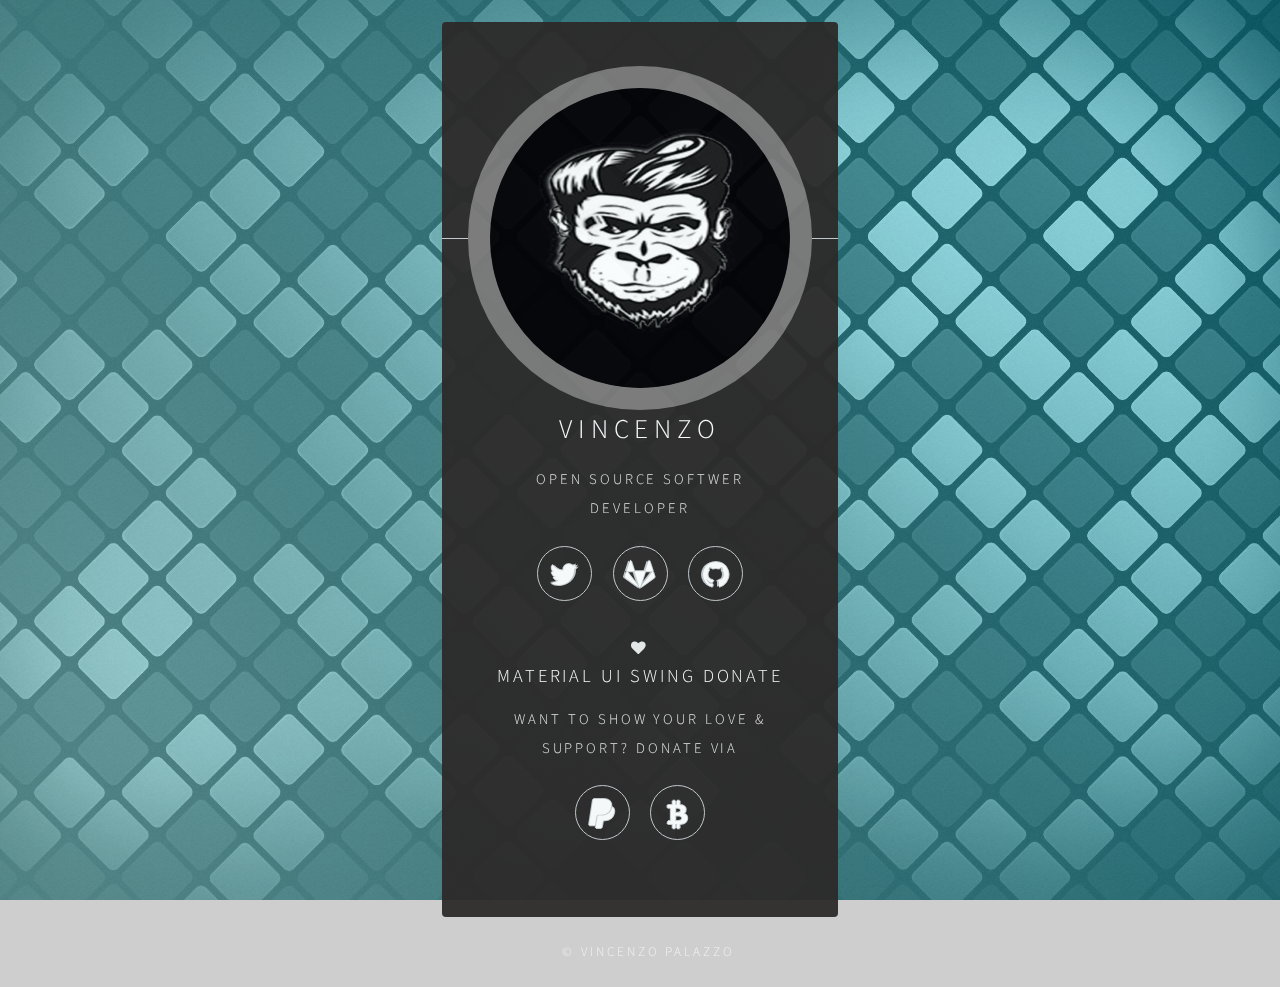
<file: page/vincenzopalazzo/index.html>
<!DOCTYPE HTML>
<!--
	Identity by HTML5 UP
	html5up.net | @ajlkn
	Free for personal and commercial use under the CCA 3.0 license (html5up.net/license)
-->
<html>
	<head>
		<title>Bio Vincenzo Palazzo</title>
		<meta charset="utf-8" />
		<meta name="viewport" content="width=device-width, initial-scale=1, user-scalable=no" />
		<link rel="shortcut icon" href="images/iconMaterialOfficial.png">
		<link rel="stylesheet" href="assets/css/main.css" />
		<link rel="stylesheet" href="assets/css/vincenzopalazzo.css" />
		<script src="assets/openDonation.js" type="text/javascript" charset="utf-8"></script>
		<noscript><link rel="stylesheet" href="assets/css/noscript.css" /></noscript>
	</head>
	<body class="is-preload">

		<!-- Wrapper -->
			<div id="wrapper">

				<!-- Main -->
					<section id="main">
						<header>
							<span class="avatar"><img src="images/avatar.png" alt="" /></span>
							<h1>Vincenzo</h1>
							<p>Open Source Softwer Developer</p>
						</header>
						<!--
						<hr />
						<h2>Extra Stuff!</h2>
						<form method="post" action="#">
							<div class="fields">
								<div class="field">
									<input type="text" name="name" id="name" placeholder="Name" />
								</div>
								<div class="field">
									<input type="email" name="email" id="email" placeholder="Email" />
								</div>
								<div class="field">
									<select name="department" id="department">
										<option value="">Department</option>
										<option value="sales">Sales</option>
										<option value="tech">Tech Support</option>
										<option value="null">/dev/null</option>
									</select>
								</div>
								<div class="field">
									<textarea name="message" id="message" placeholder="Message" rows="4"></textarea>
								</div>
								<div class="field">
									<input type="checkbox" id="human" name="human" /><label for="human">I'm a human</label>
								</div>
								<div class="field">
									<label>But are you a robot?</label>
									<input type="radio" id="robot_yes" name="robot" /><label for="robot_yes">Yes</label>
									<input type="radio" id="robot_no" name="robot" /><label for="robot_no">No</label>
								</div>
							</div>
							<ul class="actions special">
								<li><a href="#" class="button">Get Started</a></li>
							</ul>
						</form>
						<hr />
					-->

						<footer>
							<ul class="icons">
								<li><a href="https://twitter.com/PalazzoVincenzo" class="fa-twitter">Twitter</a></li>
								<li><a href="https://gitlab.com/vincenzopalazzo" class="fa-gitlab">Gitlab</a></li>
								<li><a href="https://github.com/vincenzopalazzo" class="fa-github">Github</a></li>
							</ul>
						</footer>


						<section id="banner">
	            <div class="inner">
	              <div class="logo"><span class="icon fa-heart"></span></div>
	              <h2>Material UI Swing Donate</h2>
	              <p>
	                Want to show your love & support? Donate via
									<ul class="icons">
										<li><a href="https://www.paypal.me/vincenzoPalazzo" class="fa-paypal">PayPal</a></li>
										<li><a class="fa-bitcoin" onclick="javascript:openDontion()">Bitcoin</a></li>
									</ul>
									<span id="donation-bitcoin">
											<img class="donation-image-bitcoin" src="images/id_bitcoin.png" alt="id wallet bitcoin vincenzo palazzo: 39juEyTGSNfD9JHCZdQKAjkzC3yiudce7b">
											<br/>
											<a href="bitcoin:3NpPsUqk8UbbQasLLnzor1YYxhaempHnsM">3NpPsUqk8UbbQasLLnzor1YYxhaempHnsM</a>
									</span>

	              </p>
				  <p><script type="text/javascript" src="https://cdnjs.buymeacoffee.com/1.0.0/button.prod.min.js" data-name="bmc-button" data-slug="vincenzopalazzo" data-color="#5a5858" data-emoji=""  data-font="Cookie" data-text="Buy me a coffee" data-outline-color="#ffffff" data-font-color="#ffffff" data-coffee-color="#FFDD00" ></script></p>
	            </div>
	          </section>
				</section>
				<!-- Footer -->
					<footer id="footer">
						<ul class="copyright">
							<li>&copy; Vincenzo Palazzo </li></li>
						</ul>
					</footer>

			</div>


		<!-- Scripts -->
			<script>
				if ('addEventListener' in window) {
					window.addEventListener('load', function() { document.body.className = document.body.className.replace(/\bis-preload\b/, ''); });
					document.body.className += (navigator.userAgent.match(/(MSIE|rv:11\.0)/) ? ' is-ie' : '');
				}
			</script>

	</body>
</html>
</file>
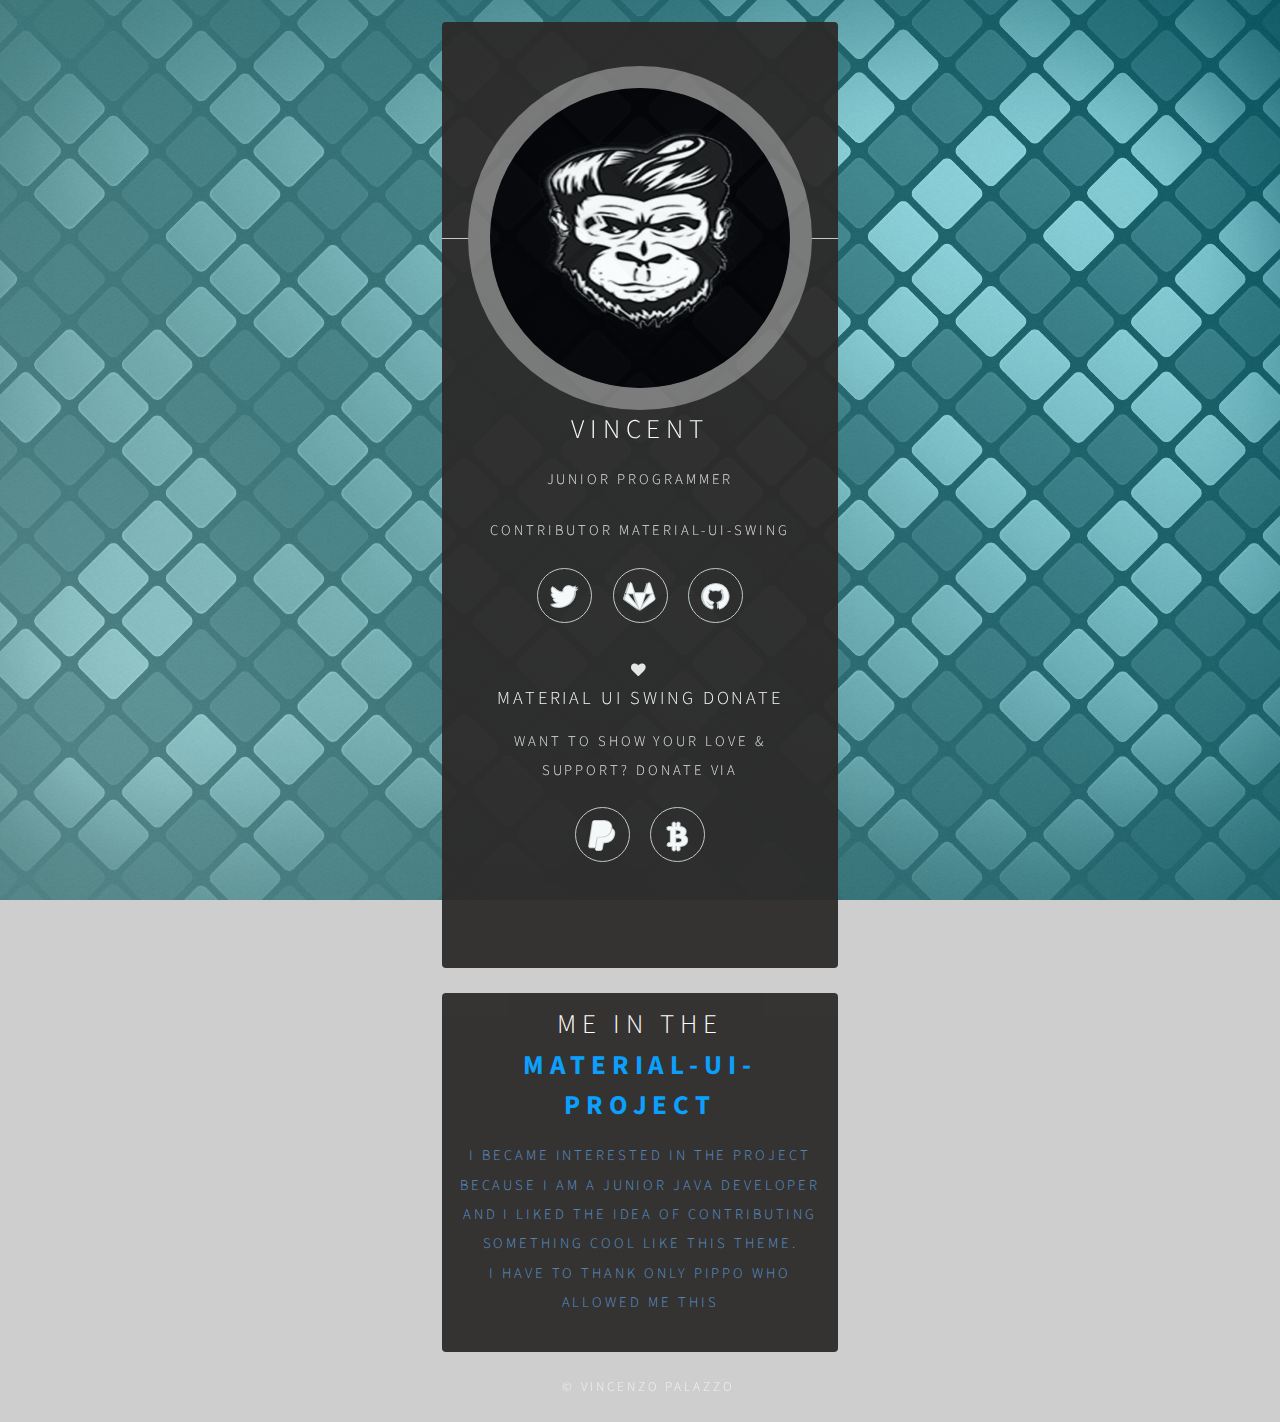
<file: page/vincenzopalazzo/html5up-identity/index.html>
<!DOCTYPE HTML>
<!--
	Identity by HTML5 UP
	html5up.net | @ajlkn
	Free for personal and commercial use under the CCA 3.0 license (html5up.net/license)
-->
<html>
	<head>
		<title>Bio Vincenzo Palazzo</title>
		<meta charset="utf-8" />
		<meta name="viewport" content="width=device-width, initial-scale=1, user-scalable=no" />
		<link rel="stylesheet" href="assets/css/main.css" />
		<link rel="stylesheet" href="assets/css/vincenzopalazzo.css" />
		<noscript><link rel="stylesheet" href="assets/css/noscript.css" /></noscript>
	</head>
	<body class="is-preload">

		<!-- Wrapper -->
			<div id="wrapper">

				<!-- Main -->
					<section id="main">
						<header>
							<span class="avatar"><img src="images/avatar.png" alt="" /></span>
							<h1>Vincent</h1>
							<p>Junior Programmer</p>
							<p>Contributor material-ui-swing</p>
						</header>
						<!--
						<hr />
						<h2>Extra Stuff!</h2>
						<form method="post" action="#">
							<div class="fields">
								<div class="field">
									<input type="text" name="name" id="name" placeholder="Name" />
								</div>
								<div class="field">
									<input type="email" name="email" id="email" placeholder="Email" />
								</div>
								<div class="field">
									<select name="department" id="department">
										<option value="">Department</option>
										<option value="sales">Sales</option>
										<option value="tech">Tech Support</option>
										<option value="null">/dev/null</option>
									</select>
								</div>
								<div class="field">
									<textarea name="message" id="message" placeholder="Message" rows="4"></textarea>
								</div>
								<div class="field">
									<input type="checkbox" id="human" name="human" /><label for="human">I'm a human</label>
								</div>
								<div class="field">
									<label>But are you a robot?</label>
									<input type="radio" id="robot_yes" name="robot" /><label for="robot_yes">Yes</label>
									<input type="radio" id="robot_no" name="robot" /><label for="robot_no">No</label>
								</div>
							</div>
							<ul class="actions special">
								<li><a href="#" class="button">Get Started</a></li>
							</ul>
						</form>
						<hr />
					-->

						<footer>
							<ul class="icons">
								<li><a href="https://twitter.com/PalazzoVincenzo" class="fa-twitter">Twitter</a></li>
								<li><a href="https://gitlab.com/palazzovincenzo" class="fa-gitlab">Gitlab</a></li>
								<li><a href="https://github.com/vincenzopalazzo" class="fa-github">Github</a></li>
							</ul>
						</footer>


						<section id="banner">
	            <div class="inner">
	              <div class="logo"><span class="icon fa-heart"></span></div>
	              <h2>Material UI Swing Donate</h2>
	              <p>
	                Want to show your love & support? Donate via
									<ul class="icons">
										<li><a href="#" class="fa-paypal">PayPal</a></li>
										<li><a href="#" class="fa-bitcoin">Bitcoin</a></li>
									</ul>
	              </p><br />
	            </div>
	          </section>
				</section>

				<section class="bio_banner">
					<h1>Me in the <br/><strong style="color: rgb(0, 158, 255); font-weight: bold">MATERIAL-UI-PROJECT</strong></h1>
					<p style="color: rgb(79, 145, 203);">I became interested in the project because I am a junior java developer <br/>and I liked the idea of contributing something cool like this theme.<br/>
							I have to thank only pippo who allowed me this</p>
				</section>

				<!-- Footer -->
					<footer id="footer">
						<ul class="copyright">
							<li>&copy; Vincenzo Palazzo </li> <!-- TODO add plus information<li>Design: <a href="http://html5up.net">HTML5 UP</a></li> -->
						</ul>
					</footer>

			</div>

		<!-- Scripts -->
			<script>
				if ('addEventListener' in window) {
					window.addEventListener('load', function() { document.body.className = document.body.className.replace(/\bis-preload\b/, ''); });
					document.body.className += (navigator.userAgent.match(/(MSIE|rv:11\.0)/) ? ' is-ie' : '');
				}
			</script>

	</body>
</html>
</file>
<file: page/vincenzopalazzo/assets/css/vincenzopalazzo.css>
.bio_banner{
  margin-top: 2%;
  padding: 1%;
  -moz-transition: opacity 1s ease, -moz-transform 1s ease;
  -webkit-transition: opacity 1s ease, -webkit-transform 1s ease;
  -ms-transition: opacity 1s ease, -ms-transform 1s ease;
  transition: opacity 1s ease, transform 1s ease;
  background: #2d2a2a;
  border-radius: 4px;
  cursor: default;
  max-width: 100%;
  opacity: 0.95;
  position: relative;
  text-align: center;
  width: 27em;;
}

#donation-bitcoin{
  display: none;
  margin-left: 0px;
  padding: 1em;
}

.donation-id-bitcoin{
    padding-left: 0em;
}
</file>
<file: page/vincenzopalazzo/assets/css/noscript.css>
/*
	Identity by HTML5 UP
	html5up.net | @ajlkn
	Free for personal and commercial use under the CCA 3.0 license (html5up.net/license)
*/

/* Basic */

	body:after {
		display: none;
	}

/* Main */

	#main {
		-moz-transform: none !important;
		-webkit-transform: none !important;
		-ms-transform: none !important;
		transform: none !important;
		opacity: 1 !important;
	}
</file>
<file: page/vincenzopalazzo/html5up-identity/assets/css/vincenzopalazzo.css>
.bio_banner{
  margin-top: 2%;
  padding: 1%;
  -moz-transition: opacity 1s ease, -moz-transform 1s ease;
  -webkit-transition: opacity 1s ease, -webkit-transform 1s ease;
  -ms-transition: opacity 1s ease, -ms-transform 1s ease;
  transition: opacity 1s ease, transform 1s ease;
  background: #2d2a2a;
  border-radius: 4px;
  cursor: default;
  max-width: 100%;
  opacity: 0.95;
  position: relative;
  text-align: center;
  width: 27em;;
}
</file>
<file: page/vincenzopalazzo/html5up-identity/assets/css/noscript.css>
/*
	Identity by HTML5 UP
	html5up.net | @ajlkn
	Free for personal and commercial use under the CCA 3.0 license (html5up.net/license)
*/

/* Basic */

	body:after {
		display: none;
	}

/* Main */

	#main {
		-moz-transform: none !important;
		-webkit-transform: none !important;
		-ms-transform: none !important;
		transform: none !important;
		opacity: 1 !important;
	}
</file>
<file: page/vincenzopalazzo/assets/css/main.css>
@import url(font-awesome.min.css);
@import url("https://fonts.googleapis.com/css?family=Source+Sans+Pro:300");

/*
	Identity by HTML5 UP
	html5up.net | @ajlkn
	Free for personal and commercial use under the CCA 3.0 license (html5up.net/license)
*/

/* Icon (alt) */

	html, body, div, span, applet, object,
	iframe, h1, h2, h3, h4, h5, h6, p, blockquote,
	pre, a, abbr, acronym, address, big, cite,
	code, del, dfn, em, img, ins, kbd, q, s, samp,
	small, strike, strong, sub, sup, tt, var, b,
	u, i, center, dl, dt, dd, ol, ul, li, fieldset,
	form, label, legend, table, caption, tbody,
	tfoot, thead, tr, th, td, article, aside,
	canvas, details, embed, figure, figcaption,
	footer, header, hgroup, menu, nav, output, ruby,
	section, summary, time, mark, audio, video {
		margin: 0;
		padding: 0;
		border: 0;
		font-size: 100%;
		font: inherit;
		vertical-align: baseline;
	}

	article, aside, details, figcaption, figure,
	footer, header, hgroup, menu, nav, section {
		display: block;
	}

	body {
		line-height: 1;
	}

	ol, ul {
		list-style: none;
	}

	blockquote, q {
		quotes: none;
	}

		blockquote:before, blockquote:after, q:before, q:after {
			content: '';
			content: none;
		}

	table {
		border-collapse: collapse;
		border-spacing: 0;
	}

	body {
		-webkit-text-size-adjust: none;
	}

	mark {
		background-color: transparent;
		color: inherit;
	}

	input::-moz-focus-inner {
		border: 0;
		padding: 0;
	}

	input, select, textarea {
		-moz-appearance: none;
		-webkit-appearance: none;
		-ms-appearance: none;
		appearance: none;
	}

/* Basic */

	@media screen and (max-width: 480px) {

		html, body {
			min-width: 320px;
		}

	}

	html {
		box-sizing: border-box;
	}

	*, *:before, *:after {
		box-sizing: inherit;
	}

	body.is-preload *, body.is-preload *:before, body.is-preload *:after {
		-moz-animation: none !important;
		-webkit-animation: none !important;
		-ms-animation: none !important;
		animation: none !important;
		-moz-transition: none !important;
		-webkit-transition: none !important;
		-ms-transition: none !important;
		transition: none !important;
	}

	html {
		height: 100%;
	}

	body {
		height: 100%;
		background-color: #cfcece;
		background-image: url("images/overlay.png"), -moz-linear-gradient(60deg, rgba(150, 255, 242, 0.5) 5%, rgba(0, 228, 255, 0.35)), url("../../images/bg.jpg");
		background-image: url("images/overlay.png"), -webkit-linear-gradient(60deg, rgba(81, 240, 250, 0.5) 5%, rgba(0, 228, 255, 0.35)), url("../../images/bg.jpg");
		background-image: url("images/overlay.png"), -ms-linear-gradient(60deg, rgba(150, 255, 242, 0.5) 5%, rgba(0, 228, 255, 0.35)), url("../../images/bg.jpg");
		background-image: url("images/overlay.png"), linear-gradient(60deg, rgba(150, 255, 255, 0.5) 5%, rgba(0, 228, 255, 0.35)), url("../../images/bg.jpg");
		background-repeat: repeat,			no-repeat,			no-repeat;
		background-size: 100px 100px, cover,				cover;
		background-position: top left,		center center,		bottom center;
		background-attachment: fixed,			fixed,				fixed;
	}

		body:after {
			content: '';
			display: block;
			position: fixed;
			top: 0;
			left: 0;
			width: 100%;
			height: inherit;
			opacity: 0;
			z-index: 1;
			background-color: #cfcece;
			background-image: url("images/overlay.png"), -moz-linear-gradient(60deg, rgba(150, 255, 255, 0.5) 5%, rgba(0, 228, 255, 0.35));
			background-image: url("images/overlay.png"), -webkit-linear-gradient(60deg, rgba(150, 255, 255, 0.5)5%, rgba(0, 228, 255, 0.35));
			background-image: url("images/overlay.png"), -ms-linear-gradient(60deg, rgba(150, 255, 255, 0.5) 5%, rgba(0, 228, 255, 0.35));
			background-image: url("images/overlay.png"), linear-gradient(60deg, rgba(150, 255, 255, 0.5) 5%, rgba(0, 228, 255, 0.35));
			background-repeat: repeat,			no-repeat;
			background-size: 100px 100px, cover;
			background-position: top left,		center center;
			-moz-transition: opacity 1.75s ease-out;
			-webkit-transition: opacity 1.75s ease-out;
			-ms-transition: opacity 1.75s ease-out;
			transition: opacity 1.75s ease-out;
		}

		body.is-preload:after {
			opacity: 1;
		}

/* Type */

	body, input, select, textarea {
		color: #ececec;
		font-family: "Source Sans Pro", Helvetica, sans-serif;
		font-size: 14pt;
		font-weight: 300;
		line-height: 2;
		letter-spacing: 0.2em;
		text-transform: uppercase;
	}

		@media screen and (max-width: 1680px) {

			body, input, select, textarea {
				font-size: 11pt;
			}

		}

		@media screen and (max-width: 480px) {

			body, input, select, textarea {
				font-size: 10pt;
				line-height: 1.75;
			}

		}

	a {
		-moz-transition: color 0.2s ease, border-color 0.2s ease;
		-webkit-transition: color 0.2s ease, border-color 0.2s ease;
		-ms-transition: color 0.2s ease, border-color 0.2s ease;
		transition: color 0.2s ease, border-color 0.2s ease;
		color: inherit;
		text-decoration: none;
	}

		a:before {
			-moz-transition: color 0.2s ease, text-shadow 0.2s ease;
			-webkit-transition: color 0.2s ease, text-shadow 0.2s ease;
			-ms-transition: color 0.2s ease, text-shadow 0.2s ease;
			transition: color 0.2s ease, text-shadow 0.2s ease;
		}

		a:hover {
			color: #ff7496;
		}

	strong, b {
		color: #313f47;
	}

	em, i {
		font-style: italic;
	}

	p {
		margin: 0 0 1.5em 0;
	}

	h1, h2, h3, h4, h5, h6 {
		color: #ffffff;
		line-height: 1.5;
		margin: 0 0 0.75em 0;
	}

		h1 a, h2 a, h3 a, h4 a, h5 a, h6 a {
			color: inherit;
			text-decoration: none;
		}

	h1 {
		font-size: 1.85em;
		letter-spacing: 0.22em;
		margin: 0 0 0.525em 0;
	}

	h2 {
		font-size: 1.25em;
	}

	h3 {
		font-size: 1em;
	}

	h4 {
		font-size: 1em;
	}

	h5 {
		font-size: 1em;
	}

	h6 {
		font-size: 1em;
	}

	@media screen and (max-width: 480px) {

		h1 {
			font-size: 1.65em;
		}

	}

	sub {
		font-size: 0.8em;
		position: relative;
		top: 0.5em;
	}

	sup {
		font-size: 0.8em;
		position: relative;
		top: -0.5em;
	}

	hr {
		border: 0;
		border-bottom: solid 1px #c8cccf;
		margin: 3em 0;
	}

/* Form */

	form {
		margin: 0 0 1.5em 0;
	}

		form > :last-child {
			margin-bottom: 0;
		}

		form > .fields {
			display: -moz-flex;
			display: -webkit-flex;
			display: -ms-flex;
			display: flex;
			-moz-flex-wrap: wrap;
			-webkit-flex-wrap: wrap;
			-ms-flex-wrap: wrap;
			flex-wrap: wrap;
			width: calc(100% + 2.25em);
			margin: -1.125em 0 1.5em -1.125em;
		}

			form > .fields > .field {
				-moz-flex-grow: 0;
				-webkit-flex-grow: 0;
				-ms-flex-grow: 0;
				flex-grow: 0;
				-moz-flex-shrink: 0;
				-webkit-flex-shrink: 0;
				-ms-flex-shrink: 0;
				flex-shrink: 0;
				padding: 1.125em 0 0 1.125em;
				width: calc(100% - 1.125em);
			}

				form > .fields > .field.half {
					width: calc(50% - 0.5625em);
				}

				form > .fields > .field.third {
					width: calc(100%/3 - 0.375em);
				}

				form > .fields > .field.quarter {
					width: calc(25% - 0.28125em);
				}

		@media screen and (max-width: 480px) {

			form > .fields {
				width: calc(100% + 2.25em);
				margin: -1.125em 0 1.5em -1.125em;
			}

				form > .fields > .field {
					padding: 1.125em 0 0 1.125em;
					width: calc(100% - 1.125em);
				}

					form > .fields > .field.half {
						width: calc(100% - 1.125em);
					}

					form > .fields > .field.third {
						width: calc(100% - 1.125em);
					}

					form > .fields > .field.quarter {
						width: calc(100% - 1.125em);
					}

		}

	label {
		color: #313f47;
		display: block;
		font-size: 0.9em;
		margin: 0 0 0.75em 0;
	}

	input[type="text"],
	input[type="password"],
	input[type="email"],
	input[type="tel"],
	select,
	textarea {
		-moz-appearance: none;
		-webkit-appearance: none;
		-ms-appearance: none;
		appearance: none;
		border-radius: 4px;
		border: solid 1px #c8cccf;
		color: inherit;
		display: block;
		outline: 0;
		padding: 0 1em;
		text-decoration: none;
		width: 100%;
	}

		input[type="text"]:invalid,
		input[type="password"]:invalid,
		input[type="email"]:invalid,
		input[type="tel"]:invalid,
		select:invalid,
		textarea:invalid {
			box-shadow: none;
		}

		input[type="text"]:focus,
		input[type="password"]:focus,
		input[type="email"]:focus,
		input[type="tel"]:focus,
		select:focus,
		textarea:focus {
			border-color: #ff7496;
		}

	select {
		background-image: url("data:image/svg+xml;charset=utf8,%3Csvg xmlns='http://www.w3.org/2000/svg' width='40' height='40' preserveAspectRatio='none' viewBox='0 0 40 40'%3E%3Cpath d='M9.4,12.3l10.4,10.4l10.4-10.4c0.2-0.2,0.5-0.4,0.9-0.4c0.3,0,0.6,0.1,0.9,0.4l3.3,3.3c0.2,0.2,0.4,0.5,0.4,0.9 c0,0.4-0.1,0.6-0.4,0.9L20.7,31.9c-0.2,0.2-0.5,0.4-0.9,0.4c-0.3,0-0.6-0.1-0.9-0.4L4.3,17.3c-0.2-0.2-0.4-0.5-0.4-0.9 c0-0.4,0.1-0.6,0.4-0.9l3.3-3.3c0.2-0.2,0.5-0.4,0.9-0.4S9.1,12.1,9.4,12.3z' fill='%23c8cccf' /%3E%3C/svg%3E");
		background-size: 1.25rem;
		background-repeat: no-repeat;
		background-position: calc(100% - 1rem) center;
		height: 2.75em;
		padding-right: 2.75em;
		text-overflow: ellipsis;
	}

		select option {
			color: #313f47;
			background: #ffffff;
		}

		select:focus::-ms-value {
			background-color: transparent;
		}

		select::-ms-expand {
			display: none;
		}

	input[type="text"],
	input[type="password"],
	input[type="email"],
	select {
		height: 2.75em;
	}

	textarea {
		padding: 0.75em 1em;
	}

	input[type="checkbox"],
	input[type="radio"] {
		-moz-appearance: none;
		-webkit-appearance: none;
		-ms-appearance: none;
		appearance: none;
		display: block;
		float: left;
		margin-right: -2em;
		opacity: 0;
		width: 1em;
		z-index: -1;
	}

		input[type="checkbox"] + label,
		input[type="radio"] + label {
			text-decoration: none;
			color: #414f57;
			cursor: pointer;
			display: inline-block;
			font-size: 1em;
			font-weight: 300;
			padding-left: 2.4em;
			padding-right: 0.75em;
			position: relative;
		}

			input[type="checkbox"] + label:before,
			input[type="radio"] + label:before {
				-moz-osx-font-smoothing: grayscale;
				-webkit-font-smoothing: antialiased;
				font-family: FontAwesome;
				font-style: normal;
				font-weight: normal;
				text-transform: none !important;
			}

			input[type="checkbox"] + label:before,
			input[type="radio"] + label:before {
				border-radius: 4px;
				border: solid 1px #c8cccf;
				content: '';
				display: inline-block;
				height: 1.65em;
				left: 0;
				line-height: 1.58125em;
				position: absolute;
				text-align: center;
				top: 0.15em;
				width: 1.65em;
			}

		input[type="checkbox"]:checked + label:before,
		input[type="radio"]:checked + label:before {
			color: #ff7496;
			content: '\f00c';
		}

		input[type="checkbox"]:focus + label:before,
		input[type="radio"]:focus + label:before {
			border-color: #ff7496;
		}

	input[type="checkbox"] + label:before {
		border-radius: 4px;
	}

	input[type="radio"] + label:before {
		border-radius: 100%;
	}

	::-webkit-input-placeholder {
		color: #616f77 !important;
		opacity: 1.0;
	}

	:-moz-placeholder {
		color: #616f77 !important;
		opacity: 1.0;
	}

	::-moz-placeholder {
		color: #616f77 !important;
		opacity: 1.0;
	}

	:-ms-input-placeholder {
		color: #616f77 !important;
		opacity: 1.0;
	}

/* Icon */

	.icon {
		text-decoration: none;
		position: relative;
		border-bottom: none;
	}

		.icon:before {
			-moz-osx-font-smoothing: grayscale;
			-webkit-font-smoothing: antialiased;
			font-family: FontAwesome;
			font-style: normal;
			font-weight: normal;
			text-transform: none !important;
		}

		.icon > .label {
			display: none;
		}

/* List */

	ol {
		list-style: decimal;
		margin: 0 0 1.5em 0;
		padding-left: 1.25em;
	}

		ol li {
			padding-left: 0.25em;
		}

	ul {
		list-style: disc;
		margin: 0 0 1.5em 0;
		padding-left: 1em;
	}

		ul li {
			padding-left: 0.5em;
		}

		ul.alt {
			list-style: none;
			padding-left: 0;
		}

			ul.alt li {
				border-top: solid 1px #c8cccf;
				padding: 0.5em 0;
			}

				ul.alt li:first-child {
					border-top: 0;
					padding-top: 0;
				}

	dl {
		margin: 0 0 1.5em 0;
	}

		dl dt {
			display: block;
			margin: 0 0 0.75em 0;
		}

		dl dd {
			margin-left: 1.5em;
		}

/* Actions */

	ul.actions {
		display: -moz-flex;
		display: -webkit-flex;
		display: -ms-flex;
		display: flex;
		cursor: default;
		list-style: none;
		margin-left: -0.75em;
		padding-left: 0;
	}

		ul.actions li {
			padding: 0 0 0 0.75em;
			vertical-align: middle;
		}

		ul.actions.special {
			-moz-justify-content: center;
			-webkit-justify-content: center;
			-ms-justify-content: center;
			justify-content: center;
			width: 100%;
			margin-left: 0;
		}

			ul.actions.special li:first-child {
				padding-left: 0;
			}

		ul.actions.stacked {
			-moz-flex-direction: column;
			-webkit-flex-direction: column;
			-ms-flex-direction: column;
			flex-direction: column;
			margin-left: 0;
		}

			ul.actions.stacked li {
				padding: 0.975em 0 0 0;
			}

				ul.actions.stacked li:first-child {
					padding-top: 0;
				}

		ul.actions.fit {
			width: calc(100% + 0.75em);
		}

			ul.actions.fit li {
				-moz-flex-grow: 1;
				-webkit-flex-grow: 1;
				-ms-flex-grow: 1;
				flex-grow: 1;
				-moz-flex-shrink: 1;
				-webkit-flex-shrink: 1;
				-ms-flex-shrink: 1;
				flex-shrink: 1;
				width: 100%;
			}

				ul.actions.fit li > * {
					width: 100%;
				}

			ul.actions.fit.stacked {
				width: 100%;
			}

		@media screen and (max-width: 480px) {

			ul.actions:not(.fixed) {
				-moz-flex-direction: column;
				-webkit-flex-direction: column;
				-ms-flex-direction: column;
				flex-direction: column;
				margin-left: 0;
				width: 100% !important;
			}

				ul.actions:not(.fixed) li {
					-moz-flex-grow: 1;
					-webkit-flex-grow: 1;
					-ms-flex-grow: 1;
					flex-grow: 1;
					-moz-flex-shrink: 1;
					-webkit-flex-shrink: 1;
					-ms-flex-shrink: 1;
					flex-shrink: 1;
					padding: 0.75em 0 0 0;
					text-align: center;
					width: 100%;
				}

					ul.actions:not(.fixed) li > * {
						width: 100%;
					}

					ul.actions:not(.fixed) li:first-child {
						padding-top: 0;
					}

					ul.actions:not(.fixed) li input[type="submit"],
					ul.actions:not(.fixed) li input[type="reset"],
					ul.actions:not(.fixed) li input[type="button"],
					ul.actions:not(.fixed) li button,
					ul.actions:not(.fixed) li .button {
						width: 100%;
					}

						ul.actions:not(.fixed) li input[type="submit"].icon:before,
						ul.actions:not(.fixed) li input[type="reset"].icon:before,
						ul.actions:not(.fixed) li input[type="button"].icon:before,
						ul.actions:not(.fixed) li button.icon:before,
						ul.actions:not(.fixed) li .button.icon:before {
							margin-left: -0.5rem;
						}

		}

/* Icons */

	ul.icons {
		cursor: default;
		list-style: none;
		padding-left: 0;
		margin-top: -0.675em;
	}

		ul.icons li {
			display: inline-block;
			padding: 0.675em 0.5em;
		}

			ul.icons li a {
				text-decoration: none;
				position: relative;
				display: block;
				width: 3.75em;
				height: 3.75em;
				border-radius: 100%;
				border: solid 1px #c8cccf;
				line-height: 3.75em;
				overflow: hidden;
				text-align: center;
				text-indent: 3.75em;
				white-space: nowrap;
			}

				ul.icons li a:before {
					-moz-osx-font-smoothing: grayscale;
					-webkit-font-smoothing: antialiased;
					font-family: FontAwesome;
					font-style: normal;
					font-weight: normal;
					text-transform: none !important;
				}

				ul.icons li a:before {
					color: #ffffff;
					text-shadow: 1.25px 0px 0px #c8cccf, -1.25px 0px 0px #c8cccf, 0px 1.25px 0px #c8cccf, 0px -1.25px 0px #c8cccf;
				}

				ul.icons li a:hover:before {
					text-shadow: 1.25px 0px 0px #5ecaf9, -1.25px 0px 0px #5ecaf9, 0px 1.25px 0px 5ecaf9, 0px -1.25px 0px #5ecaf9;
				}

				ul.icons li a:before {
					position: absolute;
					top: 0;
					left: 0;
					width: inherit;
					height: inherit;
					font-size: 1.85rem;
					line-height: inherit;
					text-align: center;
					text-indent: 0;
				}

				ul.icons li a:hover {
					border-color: #5ecaf9;
				}

		@media screen and (max-width: 480px) {

			ul.icons li a:before {
				font-size: 1.5rem;
			}

		}

/* Button */

	input[type="submit"],
	input[type="reset"],
	input[type="button"],
	button,
	.button {
		-moz-appearance: none;
		-webkit-appearance: none;
		-ms-appearance: none;
		appearance: none;
		-moz-transition: background-color 0.2s ease-in-out, border-color 0.2s ease-in-out, color 0.2s ease-in-out;
		-webkit-transition: background-color 0.2s ease-in-out, border-color 0.2s ease-in-out, color 0.2s ease-in-out;
		-ms-transition: background-color 0.2s ease-in-out, border-color 0.2s ease-in-out, color 0.2s ease-in-out;
		transition: background-color 0.2s ease-in-out, border-color 0.2s ease-in-out, color 0.2s ease-in-out;
		display: inline-block;
		height: 2.75em;
		line-height: 2.75em;
		padding: 0 1.5em;
		background-color: transparent;
		border-radius: 4px;
		border: solid 1px #c8cccf;
		color: #414f57 !important;
		cursor: pointer;
		text-align: center;
		text-decoration: none;
		white-space: nowrap;
	}

		input[type="submit"]:hover,
		input[type="reset"]:hover,
		input[type="button"]:hover,
		button:hover,
		.button:hover {
			border-color: #ff7496;
			color: #ff7496 !important;
		}

		input[type="submit"].icon,
		input[type="reset"].icon,
		input[type="button"].icon,
		button.icon,
		.button.icon {
			padding-left: 1.35em;
		}

			input[type="submit"].icon:before,
			input[type="reset"].icon:before,
			input[type="button"].icon:before,
			button.icon:before,
			.button.icon:before {
				margin-right: 0.5em;
			}

		input[type="submit"].fit,
		input[type="reset"].fit,
		input[type="button"].fit,
		button.fit,
		.button.fit {
			width: 100%;
		}

		input[type="submit"].small,
		input[type="reset"].small,
		input[type="button"].small,
		button.small,
		.button.small {
			font-size: 0.8em;
		}

		input[type="submit"].large,
		input[type="reset"].large,
		input[type="button"].large,
		button.large,
		.button.large {
			font-size: 1.35em;
		}

		input[type="submit"].disabled, input[type="submit"]:disabled,
		input[type="reset"].disabled,
		input[type="reset"]:disabled,
		input[type="button"].disabled,
		input[type="button"]:disabled,
		button.disabled,
		button:disabled,
		.button.disabled,
		.button:disabled {
			pointer-events: none;
			opacity: 0.5;
		}

/* Main */

	#main {
		-moz-transform-origin: 50% 50%;
		-webkit-transform-origin: 50% 50%;
		-ms-transform-origin: 50% 50%;
		transform-origin: 50% 50%;
		-moz-transform: rotateX(0deg);
		-webkit-transform: rotateX(0deg);
		-ms-transform: rotateX(0deg);
		transform: rotateX(0deg);
		-moz-transition: opacity 1s ease, -moz-transform 1s ease;
		-webkit-transition: opacity 1s ease, -webkit-transform 1s ease;
		-ms-transition: opacity 1s ease, -ms-transform 1s ease;
		transition: opacity 1s ease, transform 1s ease;
		padding: 4.5em 3em 3em 3em ;
		background: #2d2a2a;
		border-radius: 4px;
		cursor: default;
		max-width: 100%;
		opacity: 0.95;
		position: relative;
		text-align: center;
		width: 27em;
	}

		#main .avatar {
			position: relative;
			display: block;
			margin-bottom: 1.5em;
		}

			#main .avatar img {
				display: block;
				margin: 0 auto;
				border-radius: 100%;
				box-shadow: 0 0 0 1.5em #7d7a7a;
			}

			#main .avatar:before {
				content: '';
				display: block;
				position: absolute;
				top: 50%;
				left: -3em;
				width: calc(100% + 6em);
				height: 1px;
				z-index: -1;
				background: #c8cccf;
			}

		@media screen and (max-width: 480px) {

			#main {
				padding: 4em 2em 2.5em 2em ;
				width: 100%;
			}

				#main .avatar:before {
					left: -2em;
					width: calc(100% + 4em);
				}

		}

		body.is-preload #main {
			-moz-transform: rotateX(15deg);
			-webkit-transform: rotateX(15deg);
			-ms-transform: rotateX(15deg);
			transform: rotateX(15deg);
			opacity: 0;
		}

/* Footer */

	#footer {
		-moz-align-self: -moz-flex-end;
		-webkit-align-self: -webkit-flex-end;
		-ms-align-self: -ms-flex-end;
		align-self: flex-end;
		width: 100%;
		padding: 1.5em 0 0 0;
		color: rgba(255, 255, 255, 0.75);
		cursor: default;
		text-align: center;
	}

		#footer .copyright {
			margin: 0;
			padding: 0;
			font-size: 0.9em;
			list-style: none;
		}

			#footer .copyright li {
				display: inline-block;
				margin: 0 0 0 0.45em;
				padding: 0 0 0 0.85em;
				border-left: solid 1px rgba(255, 255, 255, 0.5);
				line-height: 1;
			}

				#footer .copyright li:first-child {
					border-left: 0;
				}

/* Wrapper */

	#wrapper {
		display: -moz-flex;
		display: -webkit-flex;
		display: -ms-flex;
		display: flex;
		-moz-align-items: center;
		-webkit-align-items: center;
		-ms-align-items: center;
		align-items: center;
		-moz-justify-content: space-between;
		-webkit-justify-content: space-between;
		-ms-justify-content: space-between;
		justify-content: space-between;
		-moz-flex-direction: column;
		-webkit-flex-direction: column;
		-ms-flex-direction: column;
		flex-direction: column;
		-moz-perspective: 1000px;
		-webkit-perspective: 1000px;
		-ms-perspective: 1000px;
		perspective: 1000px;
		position: relative;
		min-height: 100%;
		padding: 1.5em;
		z-index: 2;
	}

		#wrapper > * {
			z-index: 1;
		}

		#wrapper:before {
			content: '';
			display: block;
		}

		@media screen and (max-width: 360px) {

			#wrapper {
				padding: 0.75em;
			}

		}

		body.is-ie #wrapper {
			height: 100%;
		}
</file>
<file: page/vincenzopalazzo/html5up-identity/assets/css/main.css>
@import url(font-awesome.min.css);
@import url("https://fonts.googleapis.com/css?family=Source+Sans+Pro:300");

/*
	Identity by HTML5 UP
	html5up.net | @ajlkn
	Free for personal and commercial use under the CCA 3.0 license (html5up.net/license)
*/

/* Icon (alt) */

	html, body, div, span, applet, object,
	iframe, h1, h2, h3, h4, h5, h6, p, blockquote,
	pre, a, abbr, acronym, address, big, cite,
	code, del, dfn, em, img, ins, kbd, q, s, samp,
	small, strike, strong, sub, sup, tt, var, b,
	u, i, center, dl, dt, dd, ol, ul, li, fieldset,
	form, label, legend, table, caption, tbody,
	tfoot, thead, tr, th, td, article, aside,
	canvas, details, embed, figure, figcaption,
	footer, header, hgroup, menu, nav, output, ruby,
	section, summary, time, mark, audio, video {
		margin: 0;
		padding: 0;
		border: 0;
		font-size: 100%;
		font: inherit;
		vertical-align: baseline;
	}

	article, aside, details, figcaption, figure,
	footer, header, hgroup, menu, nav, section {
		display: block;
	}

	body {
		line-height: 1;
	}

	ol, ul {
		list-style: none;
	}

	blockquote, q {
		quotes: none;
	}

		blockquote:before, blockquote:after, q:before, q:after {
			content: '';
			content: none;
		}

	table {
		border-collapse: collapse;
		border-spacing: 0;
	}

	body {
		-webkit-text-size-adjust: none;
	}

	mark {
		background-color: transparent;
		color: inherit;
	}

	input::-moz-focus-inner {
		border: 0;
		padding: 0;
	}

	input, select, textarea {
		-moz-appearance: none;
		-webkit-appearance: none;
		-ms-appearance: none;
		appearance: none;
	}

/* Basic */

	@media screen and (max-width: 480px) {

		html, body {
			min-width: 320px;
		}

	}

	html {
		box-sizing: border-box;
	}

	*, *:before, *:after {
		box-sizing: inherit;
	}

	body.is-preload *, body.is-preload *:before, body.is-preload *:after {
		-moz-animation: none !important;
		-webkit-animation: none !important;
		-ms-animation: none !important;
		animation: none !important;
		-moz-transition: none !important;
		-webkit-transition: none !important;
		-ms-transition: none !important;
		transition: none !important;
	}

	html {
		height: 100%;
	}

	body {
		height: 100%;
		background-color: #cfcece;
		background-image: url("images/overlay.png"), -moz-linear-gradient(60deg, rgba(150, 255, 242, 0.5) 5%, rgba(0, 228, 255, 0.35)), url("../../images/bg.jpg");
		background-image: url("images/overlay.png"), -webkit-linear-gradient(60deg, rgba(81, 240, 250, 0.5) 5%, rgba(0, 228, 255, 0.35)), url("../../images/bg.jpg");
		background-image: url("images/overlay.png"), -ms-linear-gradient(60deg, rgba(150, 255, 242, 0.5) 5%, rgba(0, 228, 255, 0.35)), url("../../images/bg.jpg");
		background-image: url("images/overlay.png"), linear-gradient(60deg, rgba(150, 255, 255, 0.5) 5%, rgba(0, 228, 255, 0.35)), url("../../images/bg.jpg");
		background-repeat: repeat,			no-repeat,			no-repeat;
		background-size: 100px 100px, cover,				cover;
		background-position: top left,		center center,		bottom center;
		background-attachment: fixed,			fixed,				fixed;
	}

		body:after {
			content: '';
			display: block;
			position: fixed;
			top: 0;
			left: 0;
			width: 100%;
			height: inherit;
			opacity: 0;
			z-index: 1;
			background-color: #cfcece;
			background-image: url("images/overlay.png"), -moz-linear-gradient(60deg, rgba(150, 255, 255, 0.5) 5%, rgba(0, 228, 255, 0.35));
			background-image: url("images/overlay.png"), -webkit-linear-gradient(60deg, rgba(150, 255, 255, 0.5)5%, rgba(0, 228, 255, 0.35));
			background-image: url("images/overlay.png"), -ms-linear-gradient(60deg, rgba(150, 255, 255, 0.5) 5%, rgba(0, 228, 255, 0.35));
			background-image: url("images/overlay.png"), linear-gradient(60deg, rgba(150, 255, 255, 0.5) 5%, rgba(0, 228, 255, 0.35));
			background-repeat: repeat,			no-repeat;
			background-size: 100px 100px, cover;
			background-position: top left,		center center;
			-moz-transition: opacity 1.75s ease-out;
			-webkit-transition: opacity 1.75s ease-out;
			-ms-transition: opacity 1.75s ease-out;
			transition: opacity 1.75s ease-out;
		}

		body.is-preload:after {
			opacity: 1;
		}

/* Type */

	body, input, select, textarea {
		color: #ececec;
		font-family: "Source Sans Pro", Helvetica, sans-serif;
		font-size: 14pt;
		font-weight: 300;
		line-height: 2;
		letter-spacing: 0.2em;
		text-transform: uppercase;
	}

		@media screen and (max-width: 1680px) {

			body, input, select, textarea {
				font-size: 11pt;
			}

		}

		@media screen and (max-width: 480px) {

			body, input, select, textarea {
				font-size: 10pt;
				line-height: 1.75;
			}

		}

	a {
		-moz-transition: color 0.2s ease, border-color 0.2s ease;
		-webkit-transition: color 0.2s ease, border-color 0.2s ease;
		-ms-transition: color 0.2s ease, border-color 0.2s ease;
		transition: color 0.2s ease, border-color 0.2s ease;
		color: inherit;
		text-decoration: none;
	}

		a:before {
			-moz-transition: color 0.2s ease, text-shadow 0.2s ease;
			-webkit-transition: color 0.2s ease, text-shadow 0.2s ease;
			-ms-transition: color 0.2s ease, text-shadow 0.2s ease;
			transition: color 0.2s ease, text-shadow 0.2s ease;
		}

		a:hover {
			color: #ff7496;
		}

	strong, b {
		color: #313f47;
	}

	em, i {
		font-style: italic;
	}

	p {
		margin: 0 0 1.5em 0;
	}

	h1, h2, h3, h4, h5, h6 {
		color: #ffffff;
		line-height: 1.5;
		margin: 0 0 0.75em 0;
	}

		h1 a, h2 a, h3 a, h4 a, h5 a, h6 a {
			color: inherit;
			text-decoration: none;
		}

	h1 {
		font-size: 1.85em;
		letter-spacing: 0.22em;
		margin: 0 0 0.525em 0;
	}

	h2 {
		font-size: 1.25em;
	}

	h3 {
		font-size: 1em;
	}

	h4 {
		font-size: 1em;
	}

	h5 {
		font-size: 1em;
	}

	h6 {
		font-size: 1em;
	}

	@media screen and (max-width: 480px) {

		h1 {
			font-size: 1.65em;
		}

	}

	sub {
		font-size: 0.8em;
		position: relative;
		top: 0.5em;
	}

	sup {
		font-size: 0.8em;
		position: relative;
		top: -0.5em;
	}

	hr {
		border: 0;
		border-bottom: solid 1px #c8cccf;
		margin: 3em 0;
	}

/* Form */

	form {
		margin: 0 0 1.5em 0;
	}

		form > :last-child {
			margin-bottom: 0;
		}

		form > .fields {
			display: -moz-flex;
			display: -webkit-flex;
			display: -ms-flex;
			display: flex;
			-moz-flex-wrap: wrap;
			-webkit-flex-wrap: wrap;
			-ms-flex-wrap: wrap;
			flex-wrap: wrap;
			width: calc(100% + 2.25em);
			margin: -1.125em 0 1.5em -1.125em;
		}

			form > .fields > .field {
				-moz-flex-grow: 0;
				-webkit-flex-grow: 0;
				-ms-flex-grow: 0;
				flex-grow: 0;
				-moz-flex-shrink: 0;
				-webkit-flex-shrink: 0;
				-ms-flex-shrink: 0;
				flex-shrink: 0;
				padding: 1.125em 0 0 1.125em;
				width: calc(100% - 1.125em);
			}

				form > .fields > .field.half {
					width: calc(50% - 0.5625em);
				}

				form > .fields > .field.third {
					width: calc(100%/3 - 0.375em);
				}

				form > .fields > .field.quarter {
					width: calc(25% - 0.28125em);
				}

		@media screen and (max-width: 480px) {

			form > .fields {
				width: calc(100% + 2.25em);
				margin: -1.125em 0 1.5em -1.125em;
			}

				form > .fields > .field {
					padding: 1.125em 0 0 1.125em;
					width: calc(100% - 1.125em);
				}

					form > .fields > .field.half {
						width: calc(100% - 1.125em);
					}

					form > .fields > .field.third {
						width: calc(100% - 1.125em);
					}

					form > .fields > .field.quarter {
						width: calc(100% - 1.125em);
					}

		}

	label {
		color: #313f47;
		display: block;
		font-size: 0.9em;
		margin: 0 0 0.75em 0;
	}

	input[type="text"],
	input[type="password"],
	input[type="email"],
	input[type="tel"],
	select,
	textarea {
		-moz-appearance: none;
		-webkit-appearance: none;
		-ms-appearance: none;
		appearance: none;
		border-radius: 4px;
		border: solid 1px #c8cccf;
		color: inherit;
		display: block;
		outline: 0;
		padding: 0 1em;
		text-decoration: none;
		width: 100%;
	}

		input[type="text"]:invalid,
		input[type="password"]:invalid,
		input[type="email"]:invalid,
		input[type="tel"]:invalid,
		select:invalid,
		textarea:invalid {
			box-shadow: none;
		}

		input[type="text"]:focus,
		input[type="password"]:focus,
		input[type="email"]:focus,
		input[type="tel"]:focus,
		select:focus,
		textarea:focus {
			border-color: #ff7496;
		}

	select {
		background-image: url("data:image/svg+xml;charset=utf8,%3Csvg xmlns='http://www.w3.org/2000/svg' width='40' height='40' preserveAspectRatio='none' viewBox='0 0 40 40'%3E%3Cpath d='M9.4,12.3l10.4,10.4l10.4-10.4c0.2-0.2,0.5-0.4,0.9-0.4c0.3,0,0.6,0.1,0.9,0.4l3.3,3.3c0.2,0.2,0.4,0.5,0.4,0.9 c0,0.4-0.1,0.6-0.4,0.9L20.7,31.9c-0.2,0.2-0.5,0.4-0.9,0.4c-0.3,0-0.6-0.1-0.9-0.4L4.3,17.3c-0.2-0.2-0.4-0.5-0.4-0.9 c0-0.4,0.1-0.6,0.4-0.9l3.3-3.3c0.2-0.2,0.5-0.4,0.9-0.4S9.1,12.1,9.4,12.3z' fill='%23c8cccf' /%3E%3C/svg%3E");
		background-size: 1.25rem;
		background-repeat: no-repeat;
		background-position: calc(100% - 1rem) center;
		height: 2.75em;
		padding-right: 2.75em;
		text-overflow: ellipsis;
	}

		select option {
			color: #313f47;
			background: #ffffff;
		}

		select:focus::-ms-value {
			background-color: transparent;
		}

		select::-ms-expand {
			display: none;
		}

	input[type="text"],
	input[type="password"],
	input[type="email"],
	select {
		height: 2.75em;
	}

	textarea {
		padding: 0.75em 1em;
	}

	input[type="checkbox"],
	input[type="radio"] {
		-moz-appearance: none;
		-webkit-appearance: none;
		-ms-appearance: none;
		appearance: none;
		display: block;
		float: left;
		margin-right: -2em;
		opacity: 0;
		width: 1em;
		z-index: -1;
	}

		input[type="checkbox"] + label,
		input[type="radio"] + label {
			text-decoration: none;
			color: #414f57;
			cursor: pointer;
			display: inline-block;
			font-size: 1em;
			font-weight: 300;
			padding-left: 2.4em;
			padding-right: 0.75em;
			position: relative;
		}

			input[type="checkbox"] + label:before,
			input[type="radio"] + label:before {
				-moz-osx-font-smoothing: grayscale;
				-webkit-font-smoothing: antialiased;
				font-family: FontAwesome;
				font-style: normal;
				font-weight: normal;
				text-transform: none !important;
			}

			input[type="checkbox"] + label:before,
			input[type="radio"] + label:before {
				border-radius: 4px;
				border: solid 1px #c8cccf;
				content: '';
				display: inline-block;
				height: 1.65em;
				left: 0;
				line-height: 1.58125em;
				position: absolute;
				text-align: center;
				top: 0.15em;
				width: 1.65em;
			}

		input[type="checkbox"]:checked + label:before,
		input[type="radio"]:checked + label:before {
			color: #ff7496;
			content: '\f00c';
		}

		input[type="checkbox"]:focus + label:before,
		input[type="radio"]:focus + label:before {
			border-color: #ff7496;
		}

	input[type="checkbox"] + label:before {
		border-radius: 4px;
	}

	input[type="radio"] + label:before {
		border-radius: 100%;
	}

	::-webkit-input-placeholder {
		color: #616f77 !important;
		opacity: 1.0;
	}

	:-moz-placeholder {
		color: #616f77 !important;
		opacity: 1.0;
	}

	::-moz-placeholder {
		color: #616f77 !important;
		opacity: 1.0;
	}

	:-ms-input-placeholder {
		color: #616f77 !important;
		opacity: 1.0;
	}

/* Icon */

	.icon {
		text-decoration: none;
		position: relative;
		border-bottom: none;
	}

		.icon:before {
			-moz-osx-font-smoothing: grayscale;
			-webkit-font-smoothing: antialiased;
			font-family: FontAwesome;
			font-style: normal;
			font-weight: normal;
			text-transform: none !important;
		}

		.icon > .label {
			display: none;
		}

/* List */

	ol {
		list-style: decimal;
		margin: 0 0 1.5em 0;
		padding-left: 1.25em;
	}

		ol li {
			padding-left: 0.25em;
		}

	ul {
		list-style: disc;
		margin: 0 0 1.5em 0;
		padding-left: 1em;
	}

		ul li {
			padding-left: 0.5em;
		}

		ul.alt {
			list-style: none;
			padding-left: 0;
		}

			ul.alt li {
				border-top: solid 1px #c8cccf;
				padding: 0.5em 0;
			}

				ul.alt li:first-child {
					border-top: 0;
					padding-top: 0;
				}

	dl {
		margin: 0 0 1.5em 0;
	}

		dl dt {
			display: block;
			margin: 0 0 0.75em 0;
		}

		dl dd {
			margin-left: 1.5em;
		}

/* Actions */

	ul.actions {
		display: -moz-flex;
		display: -webkit-flex;
		display: -ms-flex;
		display: flex;
		cursor: default;
		list-style: none;
		margin-left: -0.75em;
		padding-left: 0;
	}

		ul.actions li {
			padding: 0 0 0 0.75em;
			vertical-align: middle;
		}

		ul.actions.special {
			-moz-justify-content: center;
			-webkit-justify-content: center;
			-ms-justify-content: center;
			justify-content: center;
			width: 100%;
			margin-left: 0;
		}

			ul.actions.special li:first-child {
				padding-left: 0;
			}

		ul.actions.stacked {
			-moz-flex-direction: column;
			-webkit-flex-direction: column;
			-ms-flex-direction: column;
			flex-direction: column;
			margin-left: 0;
		}

			ul.actions.stacked li {
				padding: 0.975em 0 0 0;
			}

				ul.actions.stacked li:first-child {
					padding-top: 0;
				}

		ul.actions.fit {
			width: calc(100% + 0.75em);
		}

			ul.actions.fit li {
				-moz-flex-grow: 1;
				-webkit-flex-grow: 1;
				-ms-flex-grow: 1;
				flex-grow: 1;
				-moz-flex-shrink: 1;
				-webkit-flex-shrink: 1;
				-ms-flex-shrink: 1;
				flex-shrink: 1;
				width: 100%;
			}

				ul.actions.fit li > * {
					width: 100%;
				}

			ul.actions.fit.stacked {
				width: 100%;
			}

		@media screen and (max-width: 480px) {

			ul.actions:not(.fixed) {
				-moz-flex-direction: column;
				-webkit-flex-direction: column;
				-ms-flex-direction: column;
				flex-direction: column;
				margin-left: 0;
				width: 100% !important;
			}

				ul.actions:not(.fixed) li {
					-moz-flex-grow: 1;
					-webkit-flex-grow: 1;
					-ms-flex-grow: 1;
					flex-grow: 1;
					-moz-flex-shrink: 1;
					-webkit-flex-shrink: 1;
					-ms-flex-shrink: 1;
					flex-shrink: 1;
					padding: 0.75em 0 0 0;
					text-align: center;
					width: 100%;
				}

					ul.actions:not(.fixed) li > * {
						width: 100%;
					}

					ul.actions:not(.fixed) li:first-child {
						padding-top: 0;
					}

					ul.actions:not(.fixed) li input[type="submit"],
					ul.actions:not(.fixed) li input[type="reset"],
					ul.actions:not(.fixed) li input[type="button"],
					ul.actions:not(.fixed) li button,
					ul.actions:not(.fixed) li .button {
						width: 100%;
					}

						ul.actions:not(.fixed) li input[type="submit"].icon:before,
						ul.actions:not(.fixed) li input[type="reset"].icon:before,
						ul.actions:not(.fixed) li input[type="button"].icon:before,
						ul.actions:not(.fixed) li button.icon:before,
						ul.actions:not(.fixed) li .button.icon:before {
							margin-left: -0.5rem;
						}

		}

/* Icons */

	ul.icons {
		cursor: default;
		list-style: none;
		padding-left: 0;
		margin-top: -0.675em;
	}

		ul.icons li {
			display: inline-block;
			padding: 0.675em 0.5em;
		}

			ul.icons li a {
				text-decoration: none;
				position: relative;
				display: block;
				width: 3.75em;
				height: 3.75em;
				border-radius: 100%;
				border: solid 1px #c8cccf;
				line-height: 3.75em;
				overflow: hidden;
				text-align: center;
				text-indent: 3.75em;
				white-space: nowrap;
			}

				ul.icons li a:before {
					-moz-osx-font-smoothing: grayscale;
					-webkit-font-smoothing: antialiased;
					font-family: FontAwesome;
					font-style: normal;
					font-weight: normal;
					text-transform: none !important;
				}

				ul.icons li a:before {
					color: #ffffff;
					text-shadow: 1.25px 0px 0px #c8cccf, -1.25px 0px 0px #c8cccf, 0px 1.25px 0px #c8cccf, 0px -1.25px 0px #c8cccf;
				}

				ul.icons li a:hover:before {
					text-shadow: 1.25px 0px 0px #5ecaf9, -1.25px 0px 0px #5ecaf9, 0px 1.25px 0px 5ecaf9, 0px -1.25px 0px #5ecaf9;
				}

				ul.icons li a:before {
					position: absolute;
					top: 0;
					left: 0;
					width: inherit;
					height: inherit;
					font-size: 1.85rem;
					line-height: inherit;
					text-align: center;
					text-indent: 0;
				}

				ul.icons li a:hover {
					border-color: #5ecaf9;
				}

		@media screen and (max-width: 480px) {

			ul.icons li a:before {
				font-size: 1.5rem;
			}

		}

/* Button */

	input[type="submit"],
	input[type="reset"],
	input[type="button"],
	button,
	.button {
		-moz-appearance: none;
		-webkit-appearance: none;
		-ms-appearance: none;
		appearance: none;
		-moz-transition: background-color 0.2s ease-in-out, border-color 0.2s ease-in-out, color 0.2s ease-in-out;
		-webkit-transition: background-color 0.2s ease-in-out, border-color 0.2s ease-in-out, color 0.2s ease-in-out;
		-ms-transition: background-color 0.2s ease-in-out, border-color 0.2s ease-in-out, color 0.2s ease-in-out;
		transition: background-color 0.2s ease-in-out, border-color 0.2s ease-in-out, color 0.2s ease-in-out;
		display: inline-block;
		height: 2.75em;
		line-height: 2.75em;
		padding: 0 1.5em;
		background-color: transparent;
		border-radius: 4px;
		border: solid 1px #c8cccf;
		color: #414f57 !important;
		cursor: pointer;
		text-align: center;
		text-decoration: none;
		white-space: nowrap;
	}

		input[type="submit"]:hover,
		input[type="reset"]:hover,
		input[type="button"]:hover,
		button:hover,
		.button:hover {
			border-color: #ff7496;
			color: #ff7496 !important;
		}

		input[type="submit"].icon,
		input[type="reset"].icon,
		input[type="button"].icon,
		button.icon,
		.button.icon {
			padding-left: 1.35em;
		}

			input[type="submit"].icon:before,
			input[type="reset"].icon:before,
			input[type="button"].icon:before,
			button.icon:before,
			.button.icon:before {
				margin-right: 0.5em;
			}

		input[type="submit"].fit,
		input[type="reset"].fit,
		input[type="button"].fit,
		button.fit,
		.button.fit {
			width: 100%;
		}

		input[type="submit"].small,
		input[type="reset"].small,
		input[type="button"].small,
		button.small,
		.button.small {
			font-size: 0.8em;
		}

		input[type="submit"].large,
		input[type="reset"].large,
		input[type="button"].large,
		button.large,
		.button.large {
			font-size: 1.35em;
		}

		input[type="submit"].disabled, input[type="submit"]:disabled,
		input[type="reset"].disabled,
		input[type="reset"]:disabled,
		input[type="button"].disabled,
		input[type="button"]:disabled,
		button.disabled,
		button:disabled,
		.button.disabled,
		.button:disabled {
			pointer-events: none;
			opacity: 0.5;
		}

/* Main */

	#main {
		-moz-transform-origin: 50% 50%;
		-webkit-transform-origin: 50% 50%;
		-ms-transform-origin: 50% 50%;
		transform-origin: 50% 50%;
		-moz-transform: rotateX(0deg);
		-webkit-transform: rotateX(0deg);
		-ms-transform: rotateX(0deg);
		transform: rotateX(0deg);
		-moz-transition: opacity 1s ease, -moz-transform 1s ease;
		-webkit-transition: opacity 1s ease, -webkit-transform 1s ease;
		-ms-transition: opacity 1s ease, -ms-transform 1s ease;
		transition: opacity 1s ease, transform 1s ease;
		padding: 4.5em 3em 3em 3em ;
		background: #2d2a2a;
		border-radius: 4px;
		cursor: default;
		max-width: 100%;
		opacity: 0.95;
		position: relative;
		text-align: center;
		width: 27em;
	}

		#main .avatar {
			position: relative;
			display: block;
			margin-bottom: 1.5em;
		}

			#main .avatar img {
				display: block;
				margin: 0 auto;
				border-radius: 100%;
				box-shadow: 0 0 0 1.5em #7d7a7a;
			}

			#main .avatar:before {
				content: '';
				display: block;
				position: absolute;
				top: 50%;
				left: -3em;
				width: calc(100% + 6em);
				height: 1px;
				z-index: -1;
				background: #c8cccf;
			}

		@media screen and (max-width: 480px) {

			#main {
				padding: 4em 2em 2.5em 2em ;
				width: 100%;
			}

				#main .avatar:before {
					left: -2em;
					width: calc(100% + 4em);
				}

		}

		body.is-preload #main {
			-moz-transform: rotateX(15deg);
			-webkit-transform: rotateX(15deg);
			-ms-transform: rotateX(15deg);
			transform: rotateX(15deg);
			opacity: 0;
		}

/* Footer */

	#footer {
		-moz-align-self: -moz-flex-end;
		-webkit-align-self: -webkit-flex-end;
		-ms-align-self: -ms-flex-end;
		align-self: flex-end;
		width: 100%;
		padding: 1.5em 0 0 0;
		color: rgba(255, 255, 255, 0.75);
		cursor: default;
		text-align: center;
	}

		#footer .copyright {
			margin: 0;
			padding: 0;
			font-size: 0.9em;
			list-style: none;
		}

			#footer .copyright li {
				display: inline-block;
				margin: 0 0 0 0.45em;
				padding: 0 0 0 0.85em;
				border-left: solid 1px rgba(255, 255, 255, 0.5);
				line-height: 1;
			}

				#footer .copyright li:first-child {
					border-left: 0;
				}

/* Wrapper */

	#wrapper {
		display: -moz-flex;
		display: -webkit-flex;
		display: -ms-flex;
		display: flex;
		-moz-align-items: center;
		-webkit-align-items: center;
		-ms-align-items: center;
		align-items: center;
		-moz-justify-content: space-between;
		-webkit-justify-content: space-between;
		-ms-justify-content: space-between;
		justify-content: space-between;
		-moz-flex-direction: column;
		-webkit-flex-direction: column;
		-ms-flex-direction: column;
		flex-direction: column;
		-moz-perspective: 1000px;
		-webkit-perspective: 1000px;
		-ms-perspective: 1000px;
		perspective: 1000px;
		position: relative;
		min-height: 100%;
		padding: 1.5em;
		z-index: 2;
	}

		#wrapper > * {
			z-index: 1;
		}

		#wrapper:before {
			content: '';
			display: block;
		}

		@media screen and (max-width: 360px) {

			#wrapper {
				padding: 0.75em;
			}

		}

		body.is-ie #wrapper {
			height: 100%;
		}
</file>
